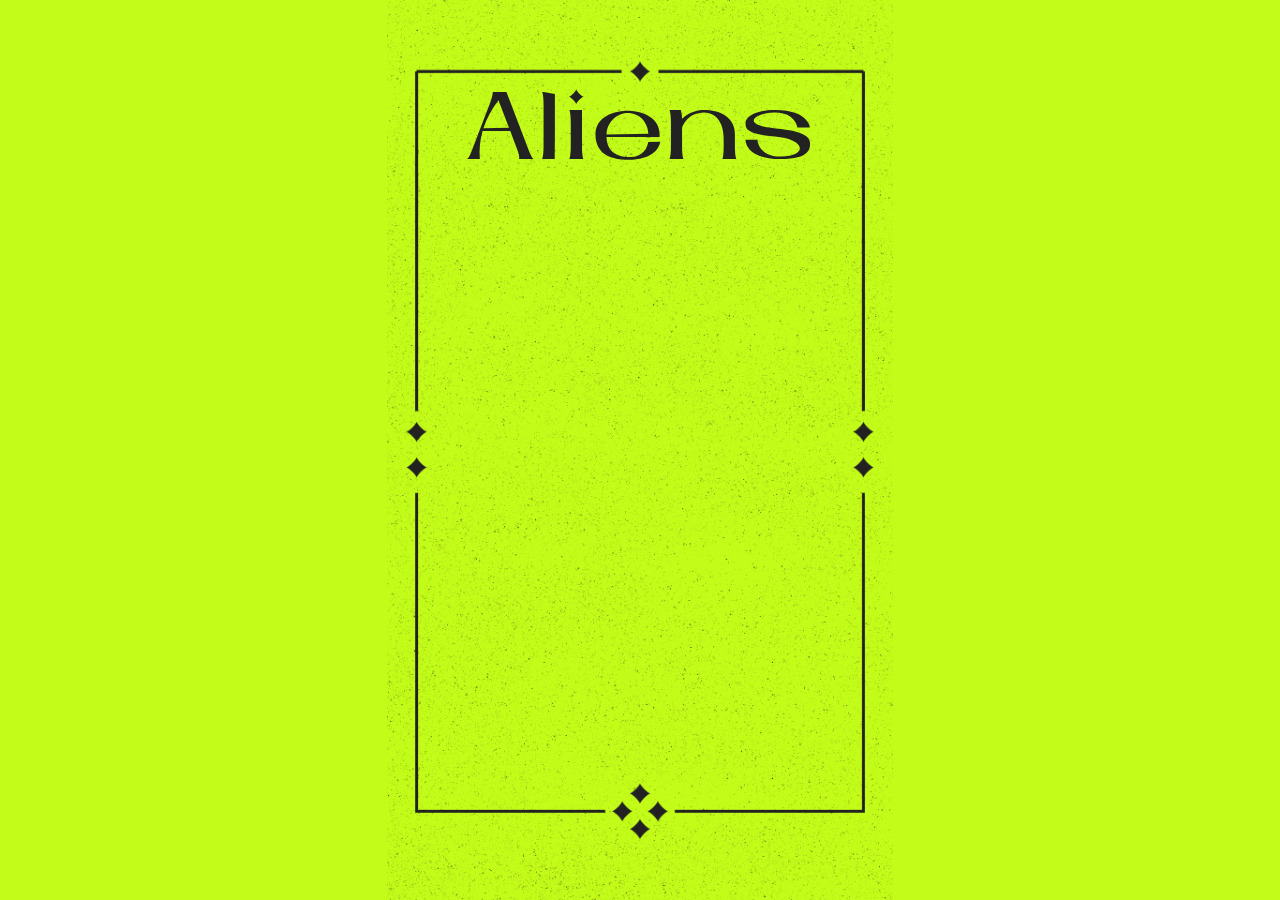
<file: index.html>
<!DOCTYPE html>
<html lang="en">
<head>
    <meta charset="UTF-8">
    <meta http-equiv="X-UA-Compatible" content="IE=edge">
    <meta name="viewport" content="width=device-width, initial-scale=1.0">
    <title>Aliens</title>
    <link rel="stylesheet" href="styles.css">
</head>
<body>
    <section class="container">
        <div class="inner-text">
            <h1>Aliens</h1>
            <div id="fds">
            <p>8 Sides</p>
            <p>Unknown Propulsion</p>
            <p>Metal ‘spheroid’</p>
            <p>Avoided Government Detection</p>
            <p>Friendly?</p>
            </div>
            <br>
        </div>
    </section>
</body>
</html>
</file>
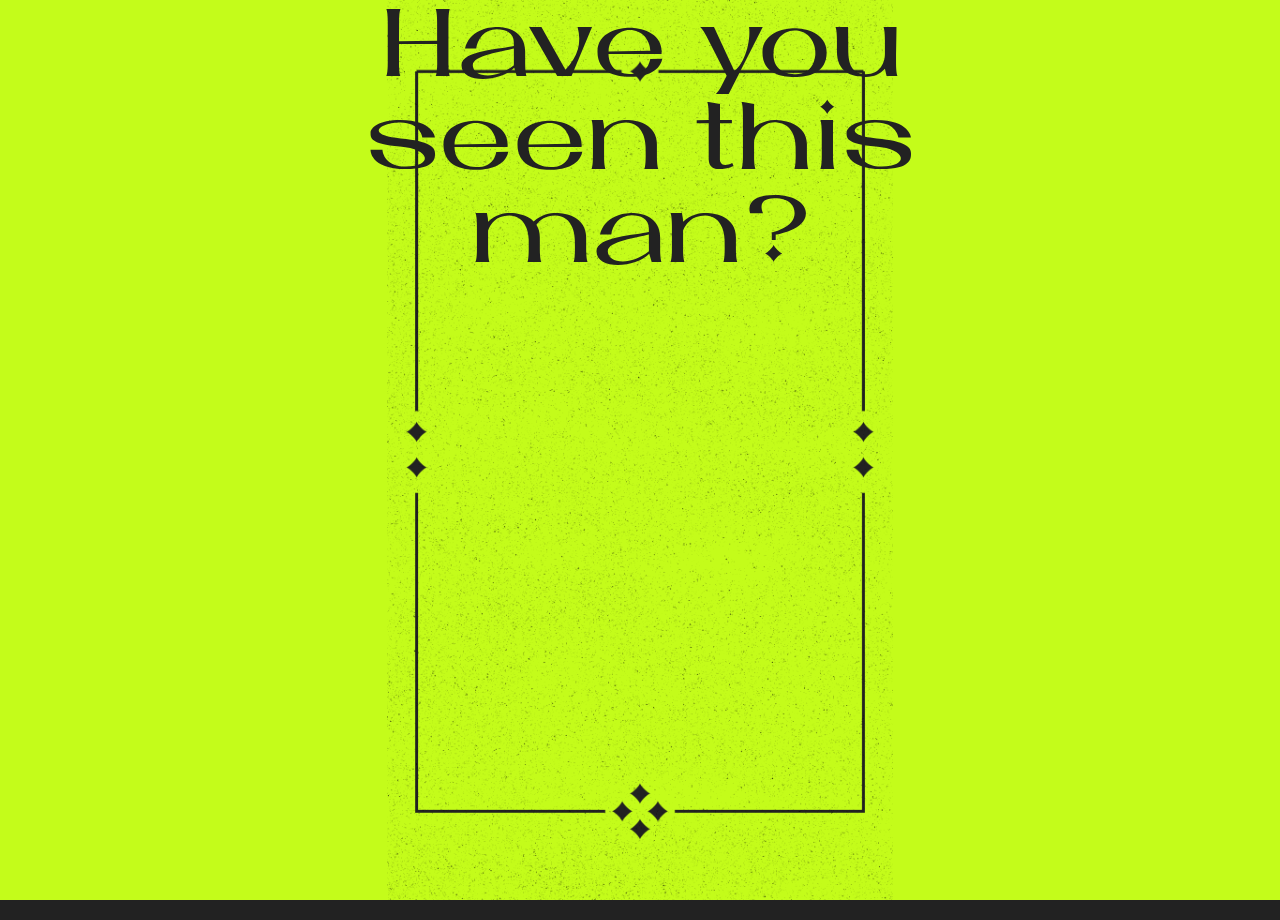
<file: Man.html>
<!DOCTYPE html>
<html lang="en">
<head>
    <meta charset="UTF-8">
    <meta http-equiv="X-UA-Compatible" content="IE=edge">
    <meta name="viewport" content="width=device-width, initial-scale=1.0">
    <title>Aliens</title>
    <link rel="stylesheet" href="styles.css">
</head>
<body>
    <section class="container">
        <div class="inner-text">
            <h1>Have you seen this man?</h1>
            <div id="fds">
            <img src="./images/Man.png" alt="alien" class="man">
            </div>
            <br>
        </div>
    </section>
</body>
</html>
</file>
<file: styles.css>
@font-face {
    font-family: 'Kawingan';
    src: url(./fonts/Kawingan-DEMO.otf);
}

@font-face {
    font-family: 'Arck';
    src: url(./fonts/Arck.otf);
}

* { 
    box-sizing: border-box; 
    font-family: 'Kawingan', sans-serif;
}

h1, h2, h3, h4, h5, h6 {
    font-family: 'Arck', serif;
}

html, body, #root { height: 100%; }

html, body { 
    margin: 0; 
    padding: 0; 
    font-size: 15px; 
    /* ^ 15px rem base number for type scaling*/
    color: white;
    background-color: #222222;
}

body {
    background-color: #c4fc1a;
    color: #222222;
} 

.container {
    background-image: url(./images/Alien-bg.png);
    background-position: center;
    background-size: contain;
    background-repeat: no-repeat;
    height: 100%;
}

.inner-text{
    display: flex;
    align-items: center;
    flex-direction: column;
    justify-content: center;
    height: 100%;
}

h1 {
    font-size: 6.5rem;
    padding-top: .5rem;
    margin-top: 0rem;
    margin-bottom: 2rem;
    padding-bottom: .5rem;
    font-weight: 300;
    text-align: center;
    max-width: 8ch;
}

p {
    font-size: 2.5rem;
    width: 12ch;
    text-align: center;
}

.man {
    height: 38rem;
}

#fds {
	font-size: 0;
}
#fds p {
	opacity: 0;
    transform: translateY(2rem);
    animation-timing-function: cubic-bezier(0.175, 0.885, 0.32, 1.275); 
}
#fds img {
	opacity: 0;
    transform: translateY(2rem);
    animation-timing-function: cubic-bezier(0.175, 0.885, 0.32, 1.275); 
}

@keyframes fdsseq { 
	100% { 
        opacity: 1; 
        transform: translateY(0rem);
    
    }
}
#fds p {
	animation: fdsseq 1.25s forwards;
}
#fds p:nth-child(1) {
	animation-delay: .5s;
}
#fds p:nth-child(2) {
	animation-delay: 1s;
}
#fds p:nth-child(3) {
	animation-delay: 1.5s;
}
#fds p:nth-child(4) {
	animation-delay: 2s;
}
#fds p:nth-child(5) {
	animation-delay: 2.5s;
}

#fds img {
	animation: fdsseq 1.25s forwards;
}
#fds img:nth-child(1) {
	animation-delay: .5s;
}
</file>
